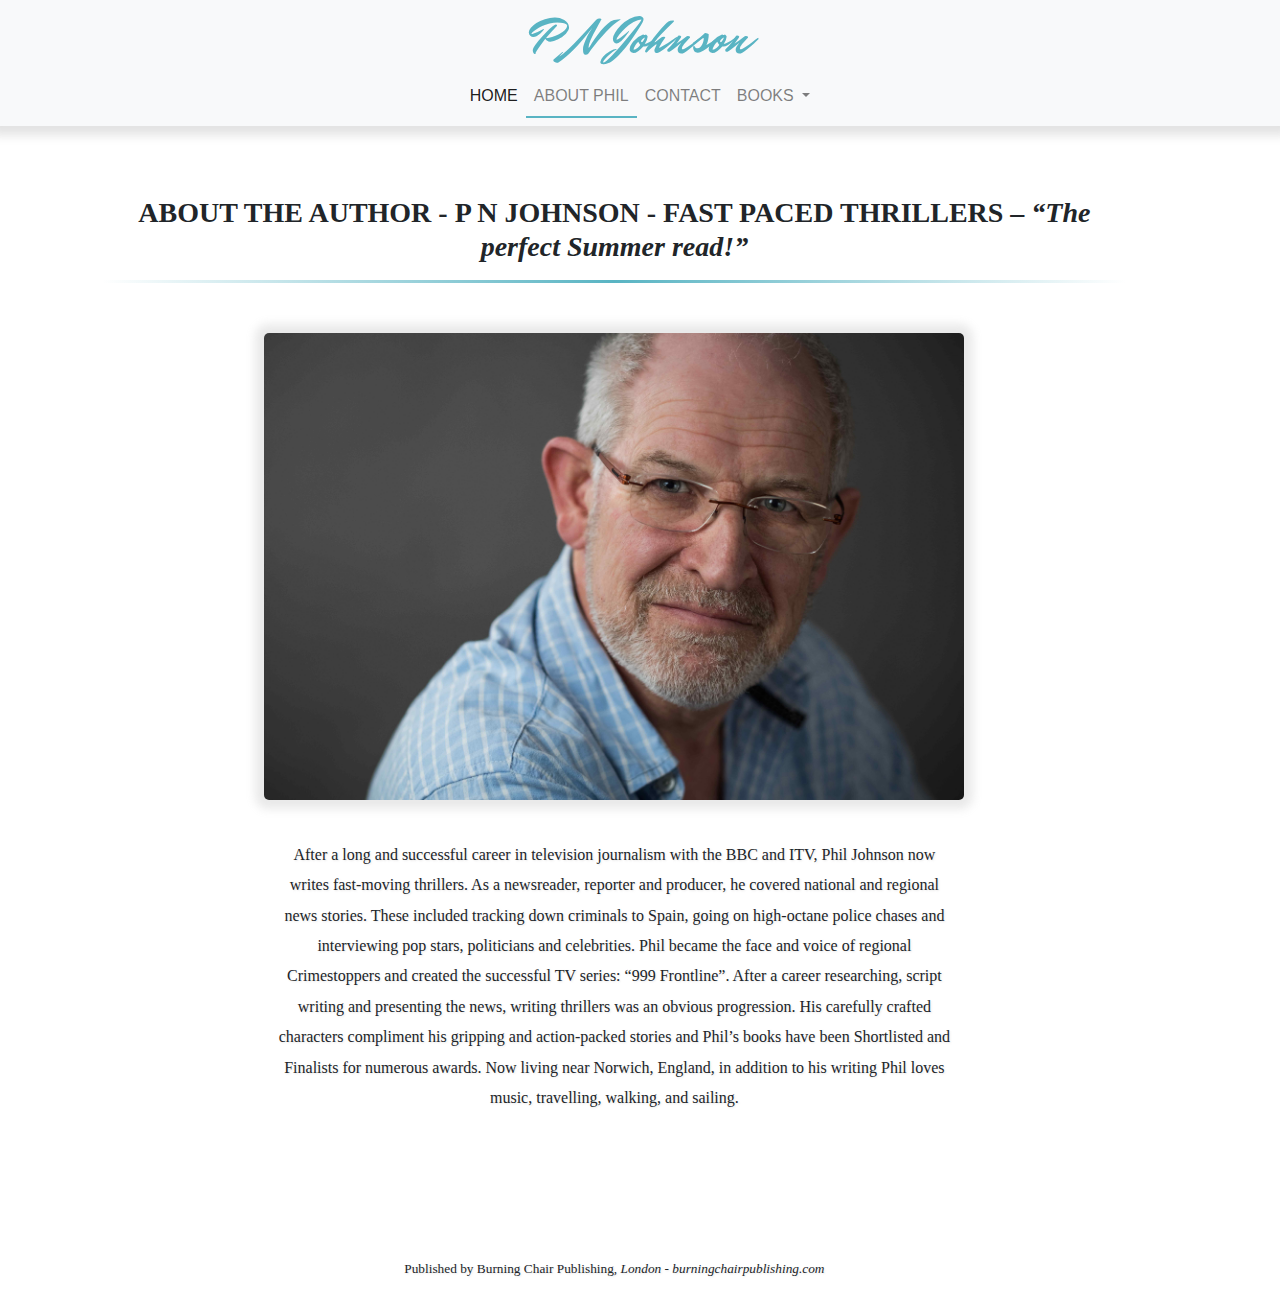
<file: about.html>
<!DOCTYPE html>
<html lang="en">
<head>
    <meta charset="UTF-8">
    <meta name="viewport" content="width=device-width, initial-scale=1.0">
    <title>Your Page Title</title>
    <link rel="stylesheet" href="styles.css">
    <link rel="stylesheet" href="https://stackpath.bootstrapcdn.com/bootstrap/4.5.2/css/bootstrap.min.css">
    <link rel="preconnect" href="https://fonts.googleapis.com">
    <link rel="preconnect" href="https://fonts.gstatic.com" crossorigin>
    <link href="https://fonts.googleapis.com/css2?family=Lora:ital,wght@0,400..700;1,400..700&family=Mr+Dafoe&display=swap" rel="stylesheet">

</head>
<body>
  <div id="navbar"></div>
    <div class="page-content">
        <h3 class="heading">ABOUT THE AUTHOR - P N JOHNSON - FAST PACED THRILLERS – <em>“The perfect Summer read!”</em></h3>
        <div class="about-container">
          <img src="images/phil.jpg" alt="pnjohnson" class="book-image" style="width: 700px; height: 450px; border-radius: 5px; box-shadow: 0px 0px 10px 9px rgba(147, 147, 147, 0.2);">
          <p class="about-phil">
            After a long and successful career in television journalism with the BBC and ITV, Phil Johnson now writes fast-moving thrillers.
            As a newsreader, reporter and producer, he covered national and regional news stories. These included tracking down criminals to Spain, going on high-octane police chases and interviewing pop stars, politicians and celebrities.
            Phil became the face and voice of regional Crimestoppers and created the successful TV series: “999 Frontline”.
            After a career researching, script writing and presenting the news, writing thrillers was an obvious progression. His carefully crafted characters compliment his gripping and action-packed stories and Phil’s books have been Shortlisted and Finalists for numerous awards. Now living near Norwich, England, in addition to his writing Phil loves music, travelling, walking, and sailing.
          </p>
        </div>
        <p class="paragraph" id="published-by">Published by Burning Chair Publishing, <em>London - burningchairpublishing.com</em></p>
    </div>

    <script>

      fetch('navbar.html')
          .then(response => response.text())
          .then(html => {
              document.getElementById('navbar').innerHTML = html;
              highlightCurrentPage();
          })
          .catch(error => console.error('Error fetching navbar:', error));


      function highlightCurrentPage() {
          const navLinks = document.querySelectorAll('#navbar a');
          const currentUrl = window.location.pathname; 

          navLinks.forEach(link => {
              if (link.getAttribute('href') === currentUrl || link.href === window.location.href) {
                  link.classList.add('current-page');
              }
          });
      }
      </script>

<script src="https://code.jquery.com/jquery-3.5.1.slim.min.js"></script>
<script src="https://cdn.jsdelivr.net/npm/@popperjs/core@2.9.1/dist/umd/popper.min.js"></script>
<script src="https://stackpath.bootstrapcdn.com/bootstrap/4.5.2/js/bootstrap.min.js"></script>
</body>
</html>
</file>
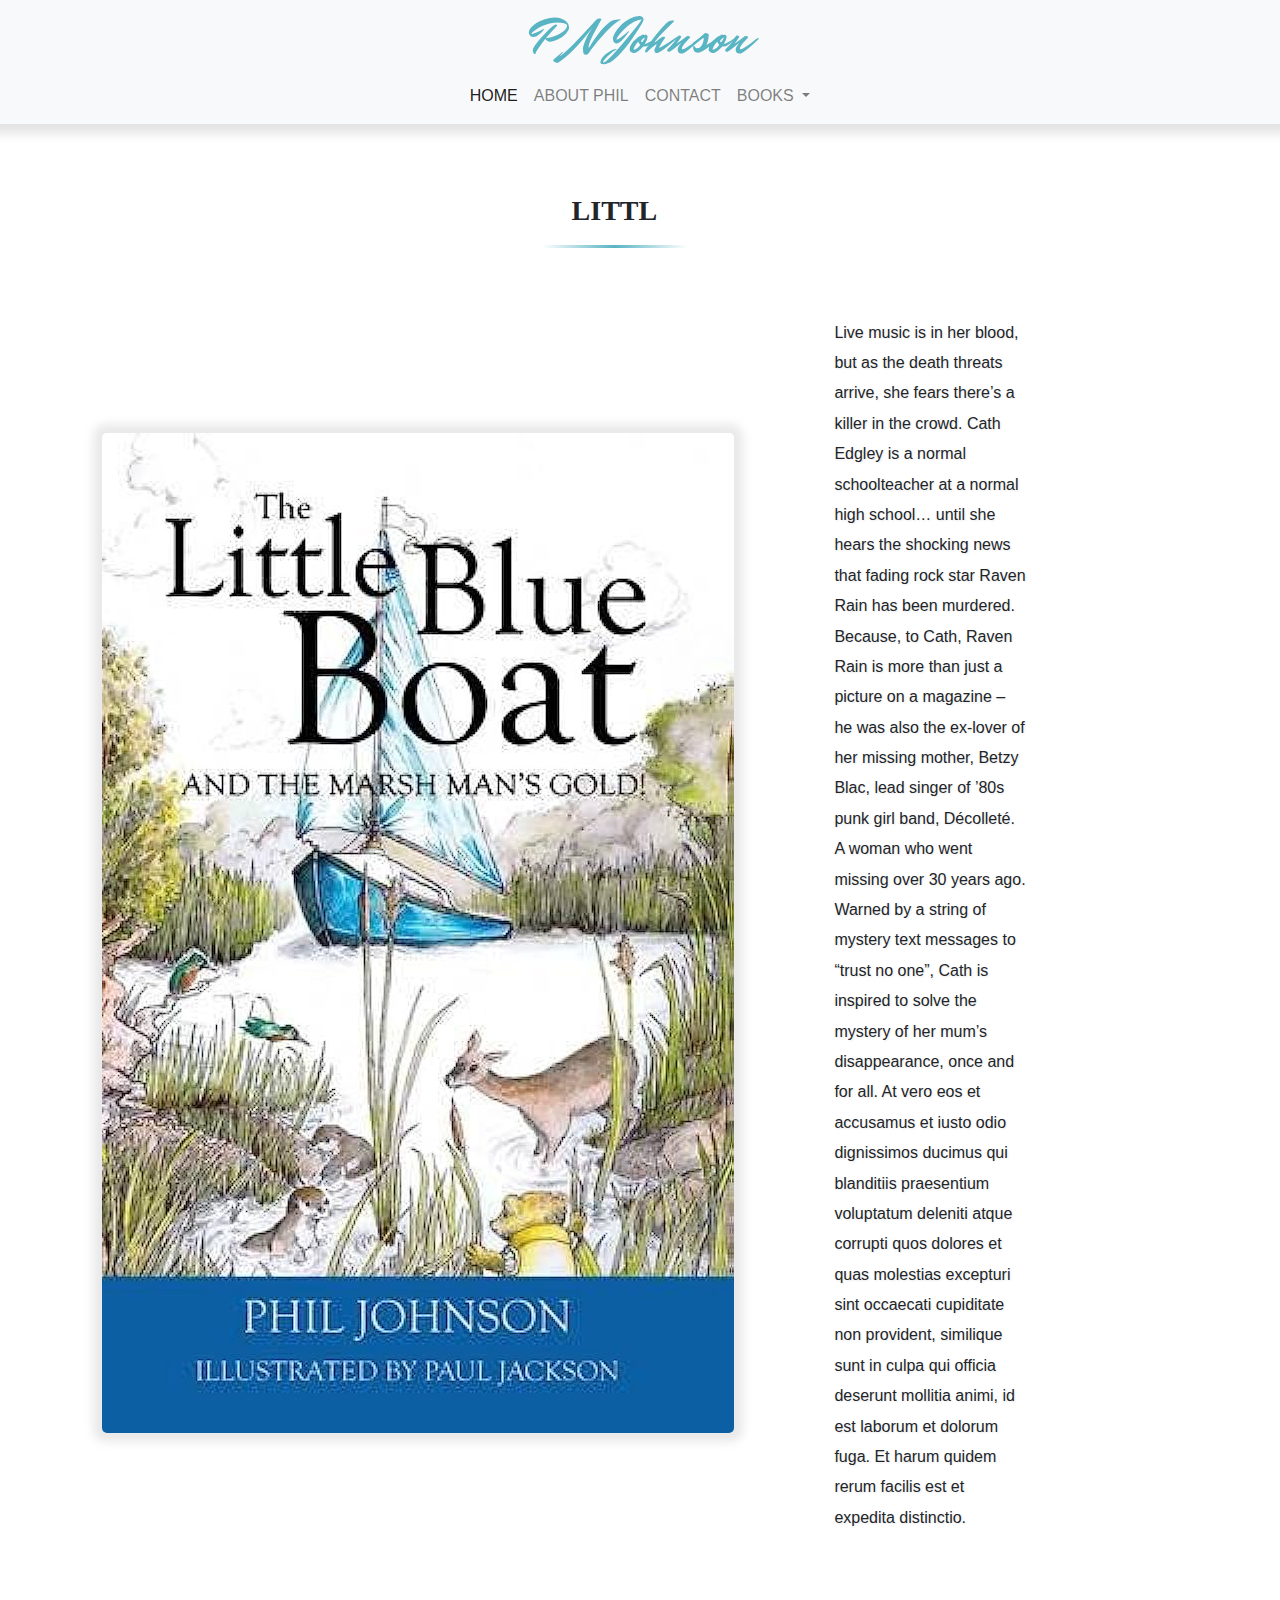
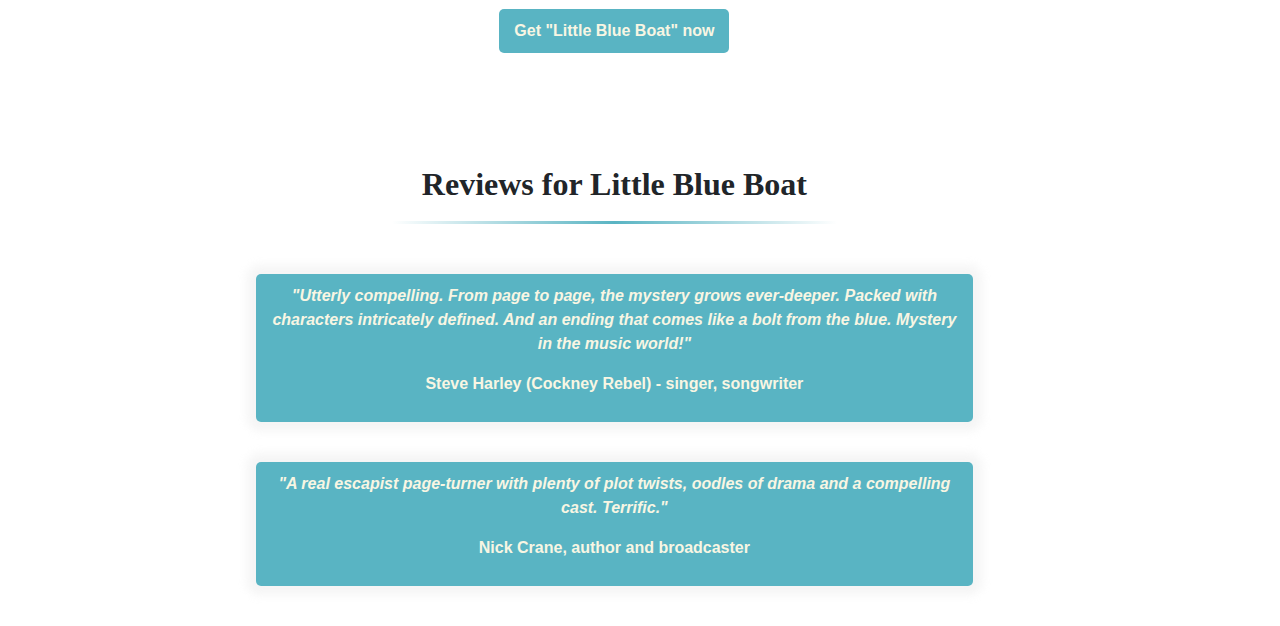
<file: book1.html>
<!DOCTYPE html>
<html lang="en">
<head>
    <meta charset="UTF-8">
    <meta name="viewport" content="width=device-width, initial-scale=1.0">
    <title>LITTLE BLUE BOAT</title>
    <link rel="stylesheet" href="styles.css">
    <link rel="stylesheet" href="https://stackpath.bootstrapcdn.com/bootstrap/4.5.2/css/bootstrap.min.css">
    <link rel="preconnect" href="https://fonts.googleapis.com">
    <link rel="preconnect" href="https://fonts.gstatic.com" crossorigin>
    <link href="https://fonts.googleapis.com/css2?family=Lora:ital,wght@0,400..700;1,400..700&family=Mr+Dafoe&display=swap" rel="stylesheet">

</head>
<body>
  <div id="navbar"></div>
  <div class="page-content">
    <h3 class="heading" id="typewriter-heading">LITTLE BLUE BOAT</h3>
    <div class="book-container">
      <img src="images/little-blue.jpg" alt="little blue boat" class="book-image" style="width: 700px; height: 450px; border-radius: 5px; box-shadow: 0px 0px 10px 9px rgba(147, 147, 147, 0.2);">
      <p class="about-book">
        Live music is in her blood, but as the death threats arrive, she fears there’s a killer in the crowd.

        Cath Edgley is a normal schoolteacher at a normal high school… until she hears the shocking news that fading rock star Raven Rain has been murdered.

        Because, to Cath, Raven Rain is more than just a picture on a magazine – he was also the ex-lover of her missing mother, Betzy Blac, lead singer of ’80s punk girl band, Décolleté. A woman who went missing over 30 years ago.

        Warned by a string of mystery text messages to “trust no one”, Cath is inspired to solve the mystery of her mum’s disappearance, once and for all.

        At vero eos et accusamus et iusto odio dignissimos ducimus qui blanditiis praesentium voluptatum deleniti atque corrupti quos dolores et quas molestias excepturi sint occaecati cupiditate non provident, similique sunt in culpa qui officia deserunt mollitia animi, id est laborum et dolorum fuga. Et harum quidem rerum facilis est et expedita distinctio.
      </p>
    </div>
    <a href="https://www.amazon.co.uk/Little-Blue-Boat-Marsh-Mans/dp/1783064862" class="more-link" target="_blank">Get "Little Blue Boat" now</a>
    <div class="separator"></div>
      <h2 class="heading">Reviews for Little Blue Boat</h2>
        <div class="review-card">
          <p><em>"Utterly compelling. From page to page, the mystery grows ever-deeper. Packed with characters intricately defined. And an ending that comes like a bolt from the blue. Mystery in the music world!"</em></p>
          <p><strong>Steve Harley (Cockney Rebel) - singer, songwriter
          </strong></p>
        </div>
        <div class="review-card">
          <p><em>"A real escapist page-turner with plenty of plot twists, oodles of drama and a compelling cast. Terrific."</em></p>
          <p><strong>Nick Crane, author and broadcaster</strong></p>
        </div>
</div>

  <script>

    fetch('navbar.html')
        .then(response => response.text())
        .then(html => {
            document.getElementById('navbar').innerHTML = html;
            highlightCurrentPage();
        })
        .catch(error => console.error('Error fetching navbar:', error));


    function highlightCurrentPage() {
        const navLinks = document.querySelectorAll('#navbar a');
        const currentUrl = window.location.pathname;

        navLinks.forEach(link => {
            if (link.getAttribute('href') === currentUrl || link.href === window.location.href) {
                link.classList.add('current-page');
            }
        });
    }
    </script>

<script>
  function typeWriter(elementId, text, speed) {
    let i = 0;
    document.getElementById(elementId).innerHTML = "";
    function type() {
      if (i < text.length) {
        document.getElementById(elementId).innerHTML += text.charAt(i);
        i++;
        setTimeout(type, speed);
      }
    }
    type();
  }


  const headingText = "LITTLE BLUE BOAT";
  const headingId = "typewriter-heading";
  typeWriter(headingId, headingText, 150); 
</script>
<script src="https://code.jquery.com/jquery-3.5.1.slim.min.js"></script>
<script src="https://cdn.jsdelivr.net/npm/@popperjs/core@2.9.1/dist/umd/popper.min.js"></script>
<script src="https://stackpath.bootstrapcdn.com/bootstrap/4.5.2/js/bootstrap.min.js"></script>
</body>
</html>
</file>
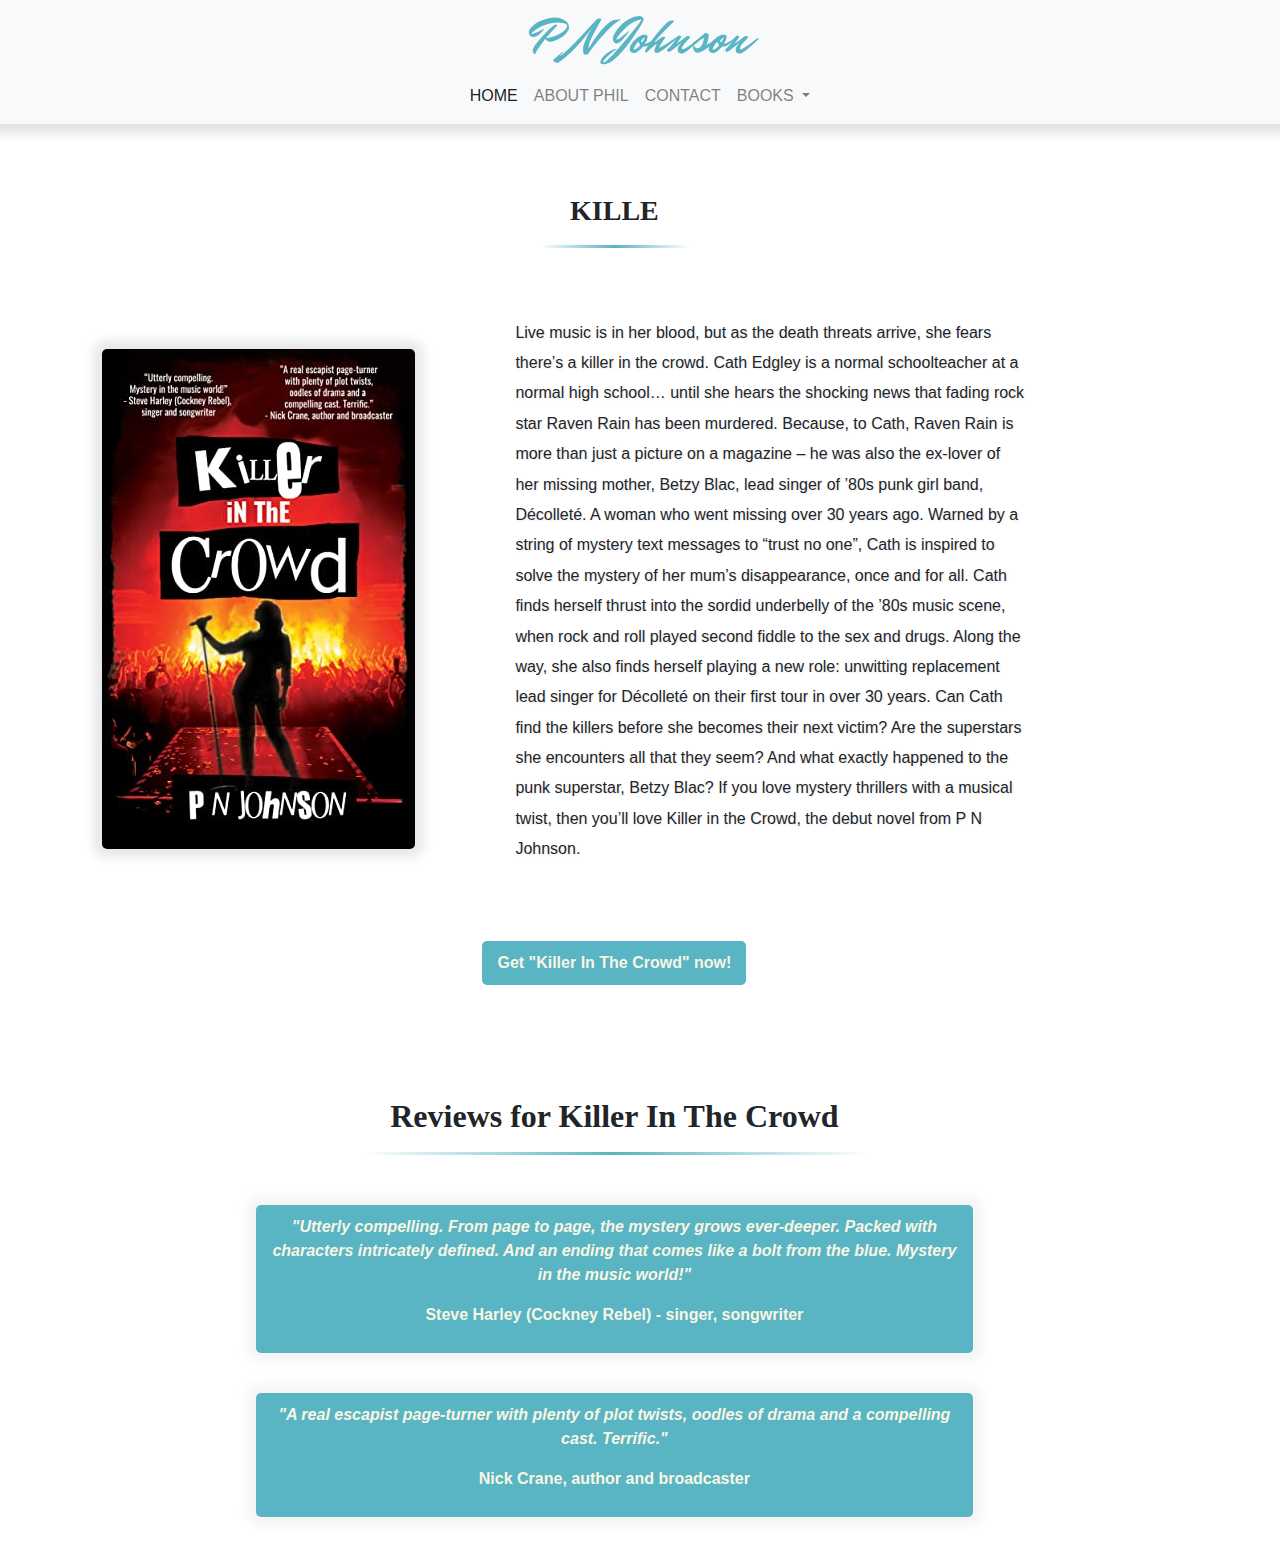
<file: book2.html>
<!DOCTYPE html>
<html lang="en">
<head>
    <meta charset="UTF-8">
    <meta name="viewport" content="width=device-width, initial-scale=1.0">
    <title>KILLER IN THE CROWD</title>
    <link rel="stylesheet" href="styles.css">
    <link rel="stylesheet" href="https://stackpath.bootstrapcdn.com/bootstrap/4.5.2/css/bootstrap.min.css">
    <link rel="preconnect" href="https://fonts.googleapis.com">
    <link rel="preconnect" href="https://fonts.gstatic.com" crossorigin>
    <link href="https://fonts.googleapis.com/css2?family=Lora:ital,wght@0,400..700;1,400..700&family=Mr+Dafoe&display=swap" rel="stylesheet">

</head>
<body>
  <div id="navbar"></div>
  <div class="page-content">
    <h3 class="heading" id="typewriter-heading">KILLER IN THE CROWD</h3>
    <div class="book-container">
      <img src="images/killer.jpg" alt="killer in the crowd" class="book-image" style="width: 700px; height: 450px; border-radius: 5px; box-shadow: 0px 0px 10px 9px rgba(147, 147, 147, 0.2);">
      <p class="about-book">
        Live music is in her blood, but as the death threats arrive, she fears there’s a killer in the crowd.

        Cath Edgley is a normal schoolteacher at a normal high school… until she hears the shocking news that fading rock star Raven Rain has been murdered.

        Because, to Cath, Raven Rain is more than just a picture on a magazine – he was also the ex-lover of her missing mother, Betzy Blac, lead singer of ’80s punk girl band, Décolleté. A woman who went missing over 30 years ago.

        Warned by a string of mystery text messages to “trust no one”, Cath is inspired to solve the mystery of her mum’s disappearance, once and for all.

        Cath finds herself thrust into the sordid underbelly of the ’80s music scene, when rock and roll played second fiddle to the sex and drugs.

        Along the way, she also finds herself playing a new role: unwitting replacement lead singer for Décolleté on their first tour in over 30 years.

        Can Cath find the killers before she becomes their next victim?

        Are the superstars she encounters all that they seem?

        And what exactly happened to the punk superstar, Betzy Blac?

        If you love mystery thrillers with a musical twist, then you’ll love Killer in the Crowd, the debut novel from P N Johnson.
      </p>
    </div>
    <a href="https://burningchairpublishing.com/product/killer-in-the-crowd/" class="more-link" target="_blank">Get "Killer In The Crowd" now!</a>
    <div class="separator"></div>
      <h2 class="heading">Reviews for Killer In The Crowd</h2>
        <div class="review-card">
          <p><em>"Utterly compelling. From page to page, the mystery grows ever-deeper. Packed with characters intricately defined. And an ending that comes like a bolt from the blue. Mystery in the music world!"</em></p>
          <p><strong>Steve Harley (Cockney Rebel) - singer, songwriter
          </strong></p>
        </div>
        <div class="review-card">
          <p><em>"A real escapist page-turner with plenty of plot twists, oodles of drama and a compelling cast. Terrific."</em></p>
          <p><strong>Nick Crane, author and broadcaster</strong></p>
        </div>
</div>

  <script>

    fetch('navbar.html')
        .then(response => response.text())
        .then(html => {
            document.getElementById('navbar').innerHTML = html;
            highlightCurrentPage();
        })
        .catch(error => console.error('Error fetching navbar:', error));

    function highlightCurrentPage() {
        const navLinks = document.querySelectorAll('#navbar a');
        const currentUrl = window.location.pathname;

        navLinks.forEach(link => {
            if (link.getAttribute('href') === currentUrl || link.href === window.location.href) {
                link.classList.add('current-page');
            }
        });
    }
    </script>

<script>
  function typeWriter(elementId, text, speed) {
    let i = 0;
    document.getElementById(elementId).innerHTML = "";
    function type() {
      if (i < text.length) {
        document.getElementById(elementId).innerHTML += text.charAt(i);
        i++;
        setTimeout(type, speed);
      }
    }
    type();
  }


  const headingText = "KILLER IN THE CROWD";
  const headingId = "typewriter-heading";
  typeWriter(headingId, headingText, 150); 
</script>
<script src="https://code.jquery.com/jquery-3.5.1.slim.min.js"></script>
<script src="https://cdn.jsdelivr.net/npm/@popperjs/core@2.9.1/dist/umd/popper.min.js"></script>
<script src="https://stackpath.bootstrapcdn.com/bootstrap/4.5.2/js/bootstrap.min.js"></script>
</body>
</html>
</file>
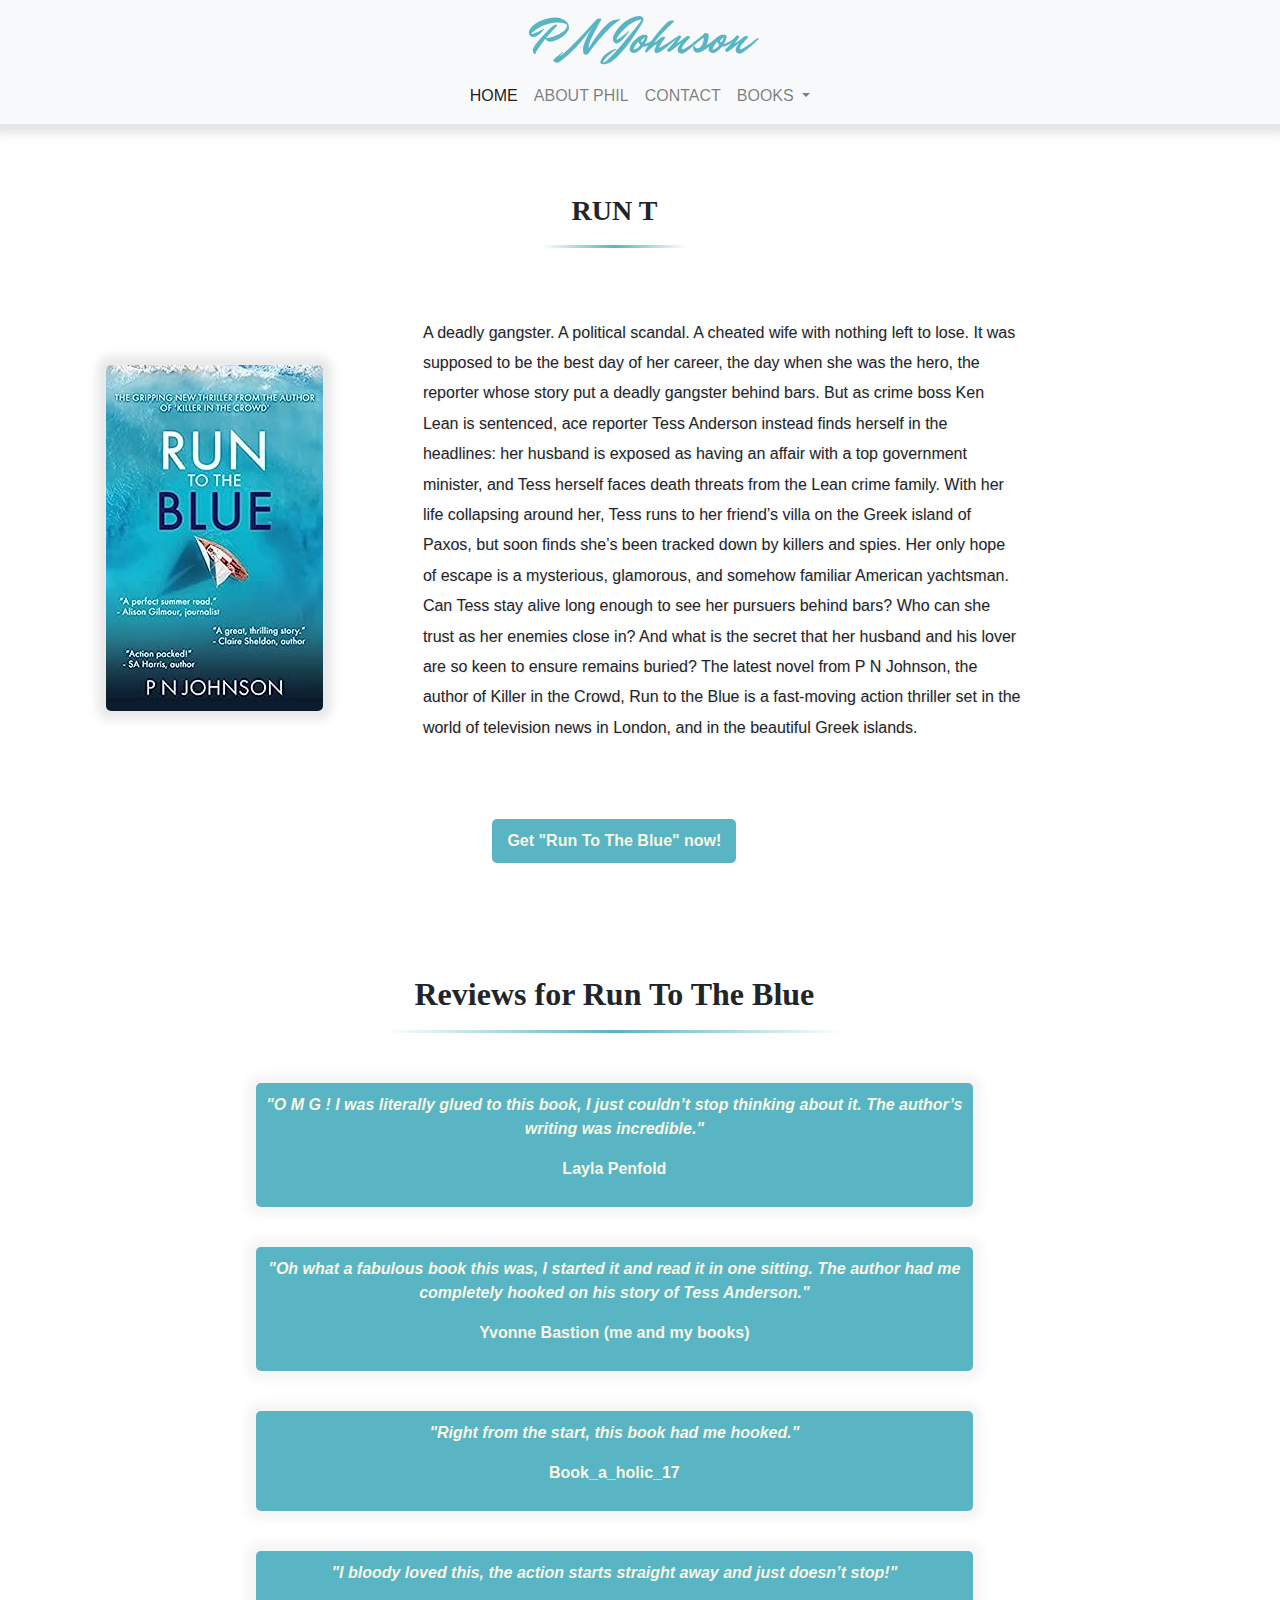
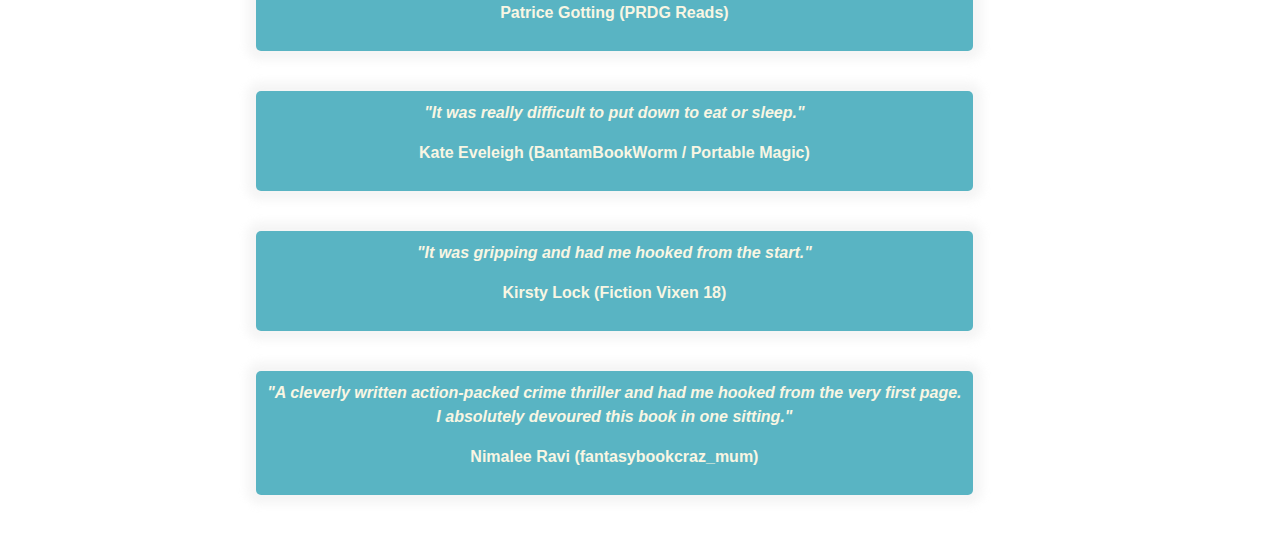
<file: book3.html>
<!DOCTYPE html>
<html lang="en">
<head>
    <meta charset="UTF-8">
    <meta name="viewport" content="width=device-width, initial-scale=1.0">
    <title>RUN TO THE BLUE</title>
    <link rel="stylesheet" href="styles.css">
    <link rel="stylesheet" href="https://stackpath.bootstrapcdn.com/bootstrap/4.5.2/css/bootstrap.min.css">
    <link rel="preconnect" href="https://fonts.googleapis.com">
    <link rel="preconnect" href="https://fonts.gstatic.com" crossorigin>
    <link href="https://fonts.googleapis.com/css2?family=Lora:ital,wght@0,400..700;1,400..700&family=Mr+Dafoe&display=swap" rel="stylesheet">

</head>
<body>
  <div id="navbar"></div>
  <div class="page-content">
    <h3 class="heading" id="typewriter-heading">RUN TO THE BLUE</h3>
    <div class="book-container">
      <img src="images/blue.jpg" alt="run to the blue" class="book-image" style="width: 700px; height: 450px; border-radius: 5px; box-shadow: 0px 0px 10px 9px rgba(147, 147, 147, 0.2);">
      <p class="about-book">
        A deadly gangster. A political scandal. A cheated wife with nothing left to lose.
        It was supposed to be the best day of her career, the day when she was the hero, the reporter whose story put a deadly gangster behind bars.
        But as crime boss Ken Lean is sentenced, ace reporter Tess Anderson instead finds herself in the headlines: her husband is exposed as having an affair with a top government minister, and Tess herself faces death threats from the Lean crime family.
        With her life collapsing around her, Tess runs to her friend’s villa on the Greek island of Paxos, but soon finds she’s been tracked down by killers and spies. Her only hope of escape is a mysterious, glamorous, and somehow familiar American yachtsman.
        Can Tess stay alive long enough to see her pursuers behind bars?
        Who can she trust as her enemies close in?
        And what is the secret that her husband and his lover are so keen to ensure remains buried?
        The latest novel from P N Johnson, the author of Killer in the Crowd, Run to the Blue is a fast-moving action thriller set in the world of television news in London, and in the beautiful Greek islands.
      </p>
    </div>
    <a href="https://burningchairpublishing.com/product/run-to-the-blue/" class="more-link" target="_blank">Get "Run To The Blue" now!</a>
    <div class="separator"></div>
      <h2 class="heading">Reviews for Run To The Blue</h2>
        <div class="review-card">
          <p><em>"O M G ! I was literally glued to this book, I just couldn’t stop thinking about it. The author’s writing was incredible."</em></p>
          <p><strong>Layla Penfold</strong></p>
        </div>
        <div class="review-card">
          <p><em>"Oh what a fabulous book this was, I started it and read it in one sitting. The author had me completely hooked on his story of Tess Anderson."</em></p>
          <p><strong>Yvonne Bastion (me and my books)</strong></p>
        </div>
        <div class="review-card">
          <p><em>"Right from the start, this book had me hooked."</em></p>
          <p><strong>Book_a_holic_17</strong></p>
        </div>
        <div class="review-card">
          <p><em>"I bloody loved this, the action starts straight away and just doesn’t stop!"</em></p>
          <p><strong>Patrice Gotting (PRDG Reads)</strong></p>
        </div>
        <div class="review-card">
          <p><em>"It was really difficult to put down to eat or sleep."</em></p>
          <p><strong>Kate Eveleigh (BantamBookWorm / Portable Magic)</strong></p>
        </div>
        <div class="review-card">
          <p><em>"It was gripping and had me hooked from the start."</em></p>
          <p><strong>Kirsty Lock (Fiction Vixen 18)</strong></p>
        </div>
        <div class="review-card">
          <p><em>"A cleverly written action-packed crime thriller and had me hooked from the very first page. I absolutely devoured this book in one sitting."</em></p>
          <p><strong>Nimalee Ravi (fantasybookcraz_mum)</strong></p>
        </div>
</div>
  <script>

    fetch('navbar.html')
        .then(response => response.text())
        .then(html => {
            document.getElementById('navbar').innerHTML = html;
            highlightCurrentPage();
        })
        .catch(error => console.error('Error fetching navbar:', error));


    function highlightCurrentPage() {
        const navLinks = document.querySelectorAll('#navbar a');
        const currentUrl = window.location.pathname;

        navLinks.forEach(link => {
            if (link.getAttribute('href') === currentUrl || link.href === window.location.href) {
                link.classList.add('current-page');
            }
        });
    }
    </script>

<script>
  function typeWriter(elementId, text, speed) {
    let i = 0;
    document.getElementById(elementId).innerHTML = "";
    function type() {
      if (i < text.length) {
        document.getElementById(elementId).innerHTML += text.charAt(i);
        i++;
        setTimeout(type, speed);
      }
    }
    type();
  }


  const headingText = "RUN TO THE BLUE";
  const headingId = "typewriter-heading";
  typeWriter(headingId, headingText, 150);
</script>

<script src="https://code.jquery.com/jquery-3.5.1.slim.min.js"></script>
<script src="https://cdn.jsdelivr.net/npm/@popperjs/core@2.9.1/dist/umd/popper.min.js"></script>
<script src="https://stackpath.bootstrapcdn.com/bootstrap/4.5.2/js/bootstrap.min.js"></script>
</body>
</html>
</file>
<file: styles.css>
.nav-sig {
  font-size: 50px;
  font-family: "Mr Dafoe";
  color: #59B4C3;
}

nav.navbar {
  box-shadow: 0px 0px 10px 9px rgba(110, 109, 109, 0.2);
}

.page-content {
  width: calc(100% - 20%);
  margin: 0 8%;
  height: 100%;
  display: flex;
  justify-content: center;
  align-items: center;
  flex-direction: column;
  padding-top: 20px;
  padding-bottom: 20px;
}


.more-link {
  text-decoration: none;
  background-color: #59B4C3;
  color: #F8F6E3;
  font-weight: bold;
  padding: 10px 15px 10px 15px;
  border-radius: 5px;
  margin: 20px;
}

.more-link:hover {
  text-decoration: none;
  color: inherit;
}

#spacing {
  margin-top: 20px;
  margin-bottom: 30px;
}

.current-page {
  position: relative;
  padding-bottom: 3px;
  border-bottom: 2px solid #59B4C3 ;
  text-decoration: none;

}
.heading {
  padding: 50px 30px 20px 30px;
  font-weight: bolder;
  font-family: "Segoe UI";
  position: relative;
  display: inline-block;
  margin-bottom: 30px;
  text-align: center;
}

.heading::after {
  content: "";
  position: absolute;
  bottom: 0;
  left: 0;
  width: 100%;
  height: 3px;
  background-image: linear-gradient(to right, white, #59B4C3, white);
  border-radius: 2px;
}

.paragraph {
  font-family: "Segoe UI";
  text-shadow: 1px 1px 2px rgba(181, 179, 179, 0.3);
}

.about-container {
  display: flex;
  flex-direction: column;
  align-items: center;
  padding: 20px 0;
}

.about-container img {
  width: 90%;
  max-width: 700px;
  height: auto;
  border-radius: 5px;
  box-shadow: 0px 0px 10px 9px rgba(147, 147, 147, 0.2);
}

.book-container {
  display: flex;
  padding: 20px 10px 0px 40px;
}

.about-book {
  padding: 0px 60px 60px 60px;
  line-height: 1.9;
  text-shadow: 1px 1px 2px rgba(181, 179, 179, 0.3);
}


.about-phil {
  width: 100%;
  max-width: 700px;
  font-family: "Segoe UI";
  line-height: 1.9;
  text-shadow: 1px 1px 2px rgba(181, 179, 179, 0.3);
  text-align: center;
  padding: 40px 10px;
}

#published-by {
  padding-top: 70px;
  font-size: smaller;
}

@keyframes pop-in {
  0% {
    transform: scale(0.95);
    opacity: 0;
  }
  50% {
    transform: scale(1.05);
    opacity: 1;
  }
  100% {
    transform: scale(1);
    opacity: 1;
  }
}

.book-image {
  animation: pop-in 2s ease-out forwards;
}


.review-card {
  box-shadow: 0px 0px 10px 9px rgba(207, 207, 207, 0.2);
  background-color: #59B4C3;
  color: #F8F6E3;
  font-weight: bold;
  border-radius: 5px;
  padding: 10px;
  margin: 20px;
  width: 70%;
  height: 100%;
  text-align: center;
}


.separator {
  border-top: 2px solid #333;
  margin: 20px 0;
}

.social-icons {
  margin-top: 20px;
  margin-bottom: 30px;
}

.social-icons i {
  font-size: larger;
  padding: 15px;
  margin-right: 10px;
  color: #59B4C3;
}

.contact-form {
  max-width: 400px;
  margin: 0 auto;
}

.form-input {
  width: 100%;
  padding: 10px;
  margin-bottom: 15px;
  border: 1px solid #ccc;
  border-radius: 5px;
}

.submit-btn {
  width: 100%;
  padding: 10px;
  background-color: #59B4C3;
  color: #fff;
  border: none;
  border-radius: 5px;
  cursor: pointer;
}

.submit-btn:hover {
  background-color: #448e9c;
}

.book-container {
  display: flex;
  justify-content: center;
  align-items: center;
  padding: 40px 0;
  height: auto;
}

.about-book {
  max-width: 600px;
  padding: 0 100px;
  line-height: 1.9;
  text-shadow: 1px 1px 2px rgba(181, 179, 179, 0.3);
}

.book-image {
  width: 100% !important;
  height: auto !important;
  border-radius: 5px !important;
  box-shadow: 0px 0px 10px 9px rgba(147, 147, 147, 0.2) !important;
}



@media only screen and (max-width: 768px) {
  .nav-sig {
    padding-left: 5px;
  }

  .book-container {
    flex-direction: column;
    align-items: center;
    padding: 20px;
  }

  .about-book {
    padding: 40px 10px 10px 10px;
    text-align: center;
  }

  .review-card {
    width: 90%;
    max-width: none;
    margin: 20px auto;
  }

  .heading {
    font-size: 20px;
  }

  .paragraph {
    text-align: center;
  }
}

@media screen and (min-width: 1024px) {
  .book-container {
    justify-content: center;
    align-items: center;
    padding: 40px 0;
  }

  .about-book {
    max-width: 800px;
    padding: 0 100px;
  }
}

@media (max-width: 992px) {
  .navbar-nav {
    display: flex;
    flex-direction: row !important;
    justify-content: center;
  }

  .navbar-nav .nav-item {
    margin-right: 10px;
  }
}

@media (max-width: 576px) {
  .review-card {
    line-height: 1.6; 
  }
}
</file>
